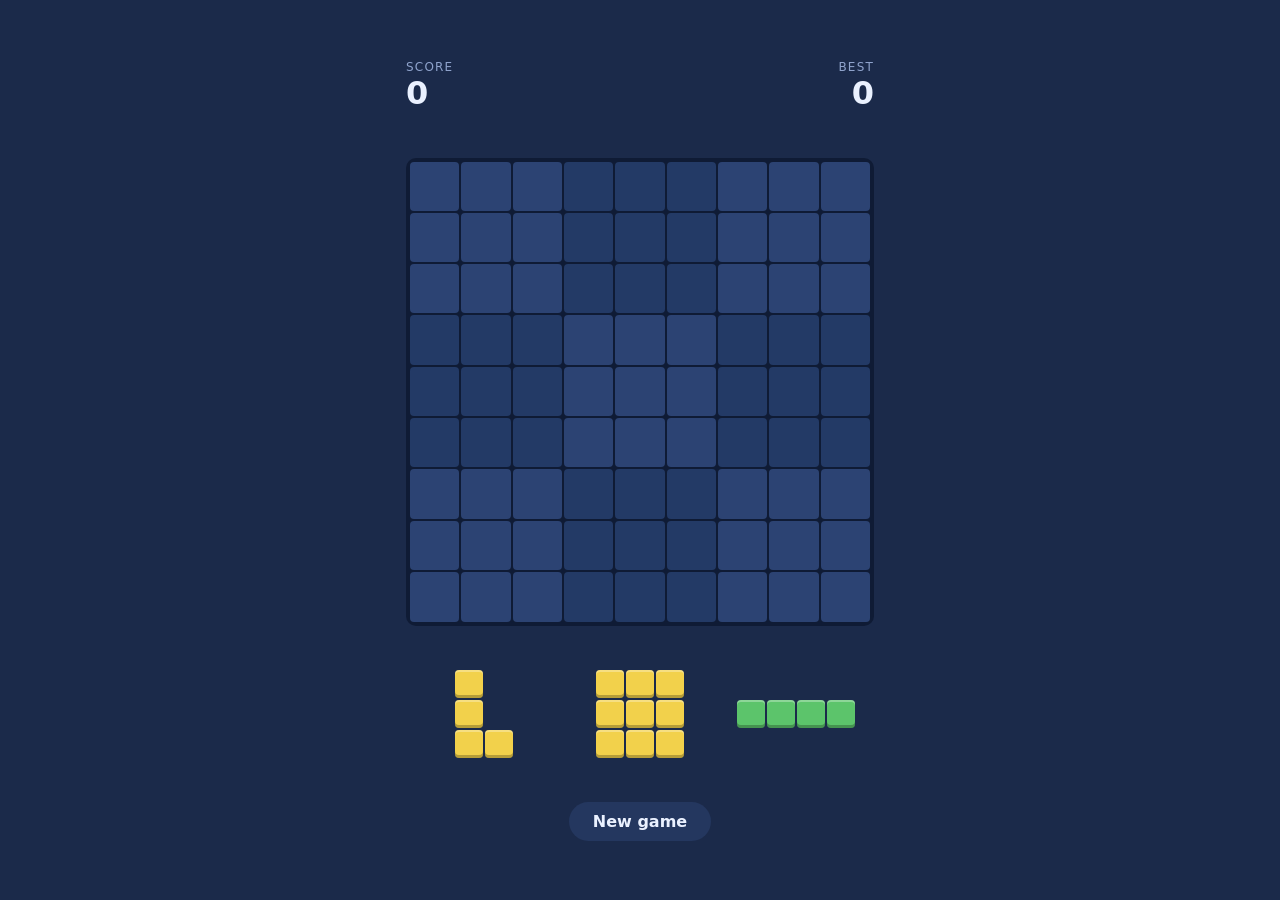
<file: pwa/index.html>
<!doctype html>
<html lang="en">
<head>
<meta charset="utf-8">
<meta name="viewport" content="width=device-width, initial-scale=1, viewport-fit=cover, user-scalable=no">
<title>Blokudoku</title>
<meta name="theme-color" content="#1b2a4a">
<meta name="apple-mobile-web-app-capable" content="yes">
<meta name="mobile-web-app-capable" content="yes">
<link rel="manifest" href="manifest.json">
<link rel="icon" href="icons/icon.svg" type="image/svg+xml">
<link rel="apple-touch-icon" href="icons/icon-192.png">
<link rel="stylesheet" href="style.css">
</head>
<body>
<main id="app">
  <header>
    <div class="stat"><span class="label">Score</span><span id="score">0</span></div>
    <div class="stat right"><span class="label">Best</span><span id="best">0</span></div>
  </header>
  <div id="combo" aria-live="polite"></div>
  <div id="board" role="grid" aria-label="Game board"></div>
  <div id="tray">
    <div class="slot" data-i="0"></div>
    <div class="slot" data-i="1"></div>
    <div class="slot" data-i="2"></div>
  </div>
  <button id="newgame" type="button">New game</button>
</main>
<div id="overlay" hidden>
  <div class="card">
    <h2>Game over</h2>
    <p>Score <b id="final">0</b></p>
    <p id="newbest" hidden>New best!</p>
    <button id="again" type="button">Play again</button>
  </div>
</div>
<script src="game.js"></script>
</body>
</html>
</file>
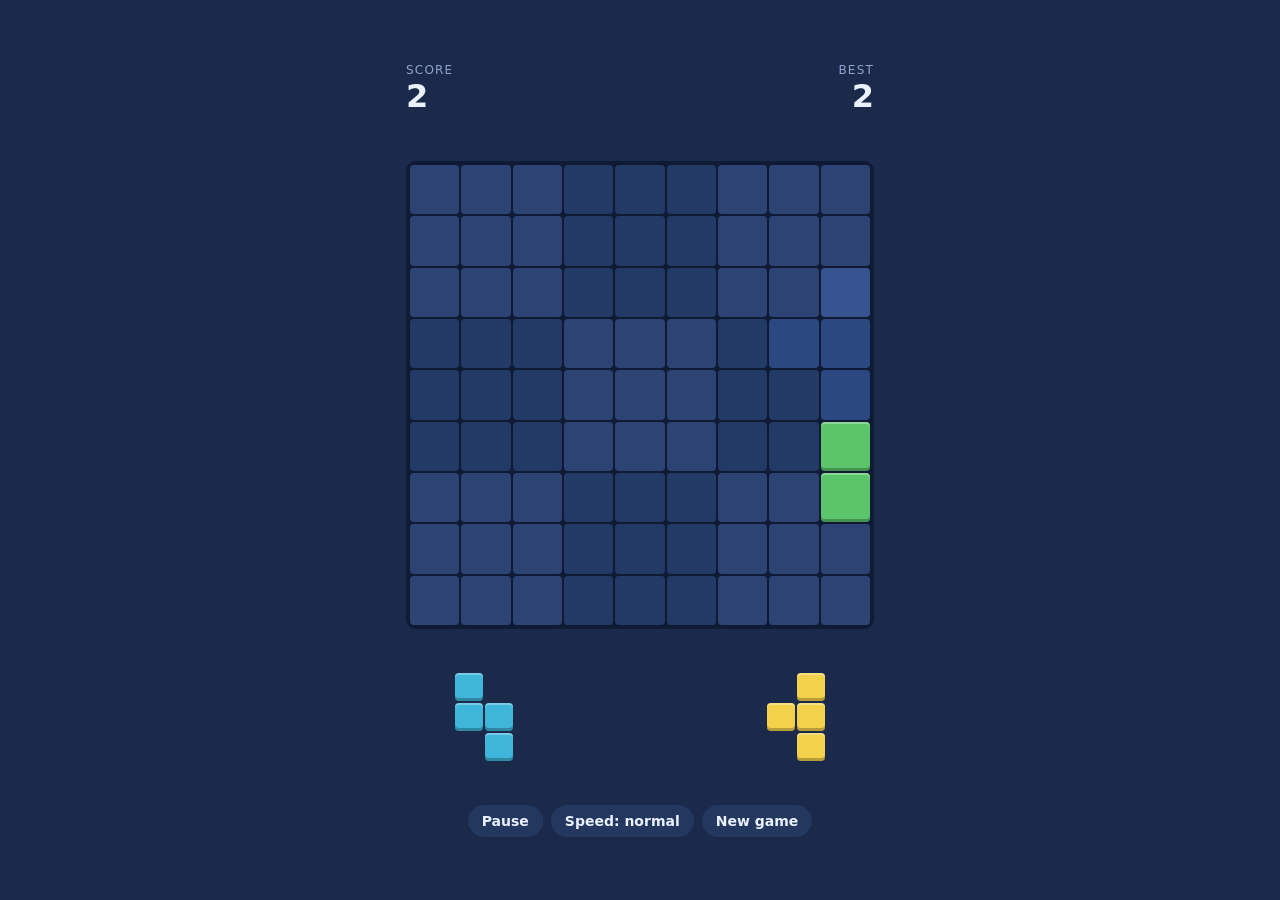
<file: pwaauto/index.html>
﻿<!doctype html>
<html lang="en">
<head>
<meta charset="utf-8">
<meta name="viewport" content="width=device-width, initial-scale=1, viewport-fit=cover, user-scalable=no">
<title>Blokudoku Auto</title>
<meta name="theme-color" content="#1b2a4a">
<meta name="apple-mobile-web-app-capable" content="yes">
<meta name="mobile-web-app-capable" content="yes">
<link rel="manifest" href="manifest.json">
<link rel="icon" href="icons/icon.svg" type="image/svg+xml">
<link rel="apple-touch-icon" href="icons/icon-192.png">
<link rel="stylesheet" href="style.css">
</head>
<body>
<main id="app">
  <header>
    <div class="stat"><span class="label">Score</span><span id="score">0</span></div>
    <div class="stat right"><span class="label">Best</span><span id="best">0</span></div>
  </header>
  <div id="combo" aria-live="polite"></div>
  <div id="board" role="grid" aria-label="Game board"></div>
  <div id="tray">
    <div class="slot" data-i="0"></div>
    <div class="slot" data-i="1"></div>
    <div class="slot" data-i="2"></div>
  </div>
  <div class="row"><button id="pause" type="button">Pause</button><button id="speed" type="button">Speed: normal</button><button id="newgame" type="button">New game</button></div>
</main>
<div id="overlay" hidden>
  <div class="card">
    <h2>Game over</h2>
    <p>Score <b id="final">0</b></p>
    <p id="newbest" hidden>New best!</p>
    <button id="again" type="button">Play again</button>
  </div>
</div>
<script src="game.js"></script>
</body>
</html>
</file>
<file: pwa/style.css>
:root{
  --bg:#1b2a4a; --panel:#24375f; --cell-a:#2c4373; --cell-b:#233a66;
  --text:#eaf1ff; --muted:#8fa3cc; --gap:2px;
}
*{box-sizing:border-box;-webkit-tap-highlight-color:transparent}
html,body{margin:0;height:100%;background:var(--bg);color:var(--text);
  font-family:system-ui,-apple-system,"Segoe UI",Roboto,sans-serif;
  overscroll-behavior:none;touch-action:none;user-select:none;-webkit-user-select:none}
#app{height:100%;display:flex;flex-direction:column;align-items:center;justify-content:center;
  gap:12px;padding:env(safe-area-inset-top) 12px env(safe-area-inset-bottom)}
header{display:flex;justify-content:space-between;width:var(--bw,360px)}
.stat{display:flex;flex-direction:column}
.stat.right{align-items:flex-end}
.label{font-size:12px;letter-spacing:.1em;text-transform:uppercase;color:var(--muted)}
.stat span:last-child{font-size:32px;font-weight:700;font-variant-numeric:tabular-nums}
#combo{height:22px;font-weight:700;color:#ffd35c;font-size:18px}
#board{display:grid;grid-template-columns:repeat(9,1fr);gap:var(--gap);padding:4px;
  width:var(--bw,360px);aspect-ratio:1;background:#0f1b35;border-radius:10px}
.cell{border-radius:4px;background:var(--cell-a)}
.cell.alt{background:var(--cell-b)}
.cell.on{box-shadow:inset 0 -3px 0 rgba(0,0,0,.25),inset 0 2px 0 rgba(255,255,255,.3)}
.cell.preview{filter:brightness(1.4);opacity:.85}
.cell.willclear{outline:2px solid #fffb;outline-offset:-2px}
.cell.clearing{animation:pop .28s ease-out forwards}
@keyframes pop{0%{transform:scale(1);filter:brightness(2)}100%{transform:scale(0);opacity:0}}
#tray{display:flex;justify-content:space-between;align-items:center;width:var(--bw,360px)}
.slot{flex:1;display:flex;align-items:center;justify-content:center;
  height:calc(var(--tc,20px)*5 + 12px);touch-action:none}
.piece{display:grid;gap:var(--gap);cursor:grab}
.b{border-radius:4px;box-shadow:inset 0 -3px 0 rgba(0,0,0,.25),inset 0 2px 0 rgba(255,255,255,.3)}
.e{visibility:hidden}
.slot.dragging .piece{opacity:.25}
.slot.dead .piece{opacity:.35;filter:grayscale(1)}
#ghost{position:fixed;left:0;top:0;pointer-events:none;z-index:10;display:grid;gap:var(--gap);
  filter:drop-shadow(0 8px 8px rgba(0,0,0,.4))}
button{font:inherit;font-weight:600;color:var(--text);background:var(--panel);border:0;
  border-radius:24px;padding:10px 24px;cursor:pointer}
button:active{filter:brightness(1.3)}
#overlay{position:fixed;inset:0;background:#0009;display:flex;align-items:center;justify-content:center;z-index:20}
#overlay[hidden]{display:none}
.card{background:var(--panel);border-radius:16px;padding:28px 40px;text-align:center}
.card h2{margin:0 0 8px;font-size:28px}
.card p{margin:6px 0;font-size:18px}
#newbest{color:#ffd35c;font-weight:700}
</file>
<file: pwaauto/style.css>
:root{
  --bg:#1b2a4a; --panel:#24375f; --cell-a:#2c4373; --cell-b:#233a66;
  --text:#eaf1ff; --muted:#8fa3cc; --gap:2px;
}
*{box-sizing:border-box;-webkit-tap-highlight-color:transparent}
html,body{margin:0;height:100%;background:var(--bg);color:var(--text);
  font-family:system-ui,-apple-system,"Segoe UI",Roboto,sans-serif;
  overscroll-behavior:none;touch-action:none;user-select:none;-webkit-user-select:none}
#app{height:100%;display:flex;flex-direction:column;align-items:center;justify-content:center;
  gap:12px;padding:env(safe-area-inset-top) 12px env(safe-area-inset-bottom)}
header{display:flex;justify-content:space-between;width:var(--bw,360px)}
.stat{display:flex;flex-direction:column}
.stat.right{align-items:flex-end}
.label{font-size:12px;letter-spacing:.1em;text-transform:uppercase;color:var(--muted)}
.stat span:last-child{font-size:32px;font-weight:700;font-variant-numeric:tabular-nums}
#combo{height:22px;font-weight:700;color:#ffd35c;font-size:18px}
#board{display:grid;grid-template-columns:repeat(9,1fr);gap:var(--gap);padding:4px;
  width:var(--bw,360px);aspect-ratio:1;background:#0f1b35;border-radius:10px}
.cell{border-radius:4px;background:var(--cell-a)}
.cell.alt{background:var(--cell-b)}
.cell.on{box-shadow:inset 0 -3px 0 rgba(0,0,0,.25),inset 0 2px 0 rgba(255,255,255,.3)}
.cell.preview{filter:brightness(1.4);opacity:.85}
.cell.willclear{outline:2px solid #fffb;outline-offset:-2px}
.cell.clearing{animation:pop .28s ease-out forwards}
@keyframes pop{0%{transform:scale(1);filter:brightness(2)}100%{transform:scale(0);opacity:0}}
#tray{display:flex;justify-content:space-between;align-items:center;width:var(--bw,360px)}
.slot{flex:1;display:flex;align-items:center;justify-content:center;
  height:calc(var(--tc,20px)*5 + 12px);touch-action:none}
.piece{display:grid;gap:var(--gap);cursor:grab}
.b{border-radius:4px;box-shadow:inset 0 -3px 0 rgba(0,0,0,.25),inset 0 2px 0 rgba(255,255,255,.3)}
.e{visibility:hidden}
.slot.dragging .piece{opacity:.25}
.slot.dead .piece{opacity:.35;filter:grayscale(1)}
#ghost{position:fixed;left:0;top:0;pointer-events:none;z-index:10;display:grid;gap:var(--gap);
  filter:drop-shadow(0 8px 8px rgba(0,0,0,.4))}
button{font:inherit;font-weight:600;color:var(--text);background:var(--panel);border:0;
  border-radius:24px;padding:10px 24px;cursor:pointer}
button:active{filter:brightness(1.3)}
#overlay{position:fixed;inset:0;background:#0009;display:flex;align-items:center;justify-content:center;z-index:20}
#overlay[hidden]{display:none}
.card{background:var(--panel);border-radius:16px;padding:28px 40px;text-align:center}
.card h2{margin:0 0 8px;font-size:28px}
.card p{margin:6px 0;font-size:18px}
#newbest{color:#ffd35c;font-weight:700}
.row{display:flex;gap:8px;flex-wrap:wrap;justify-content:center}.row button{padding:8px 14px;font-size:14px}
</file>
